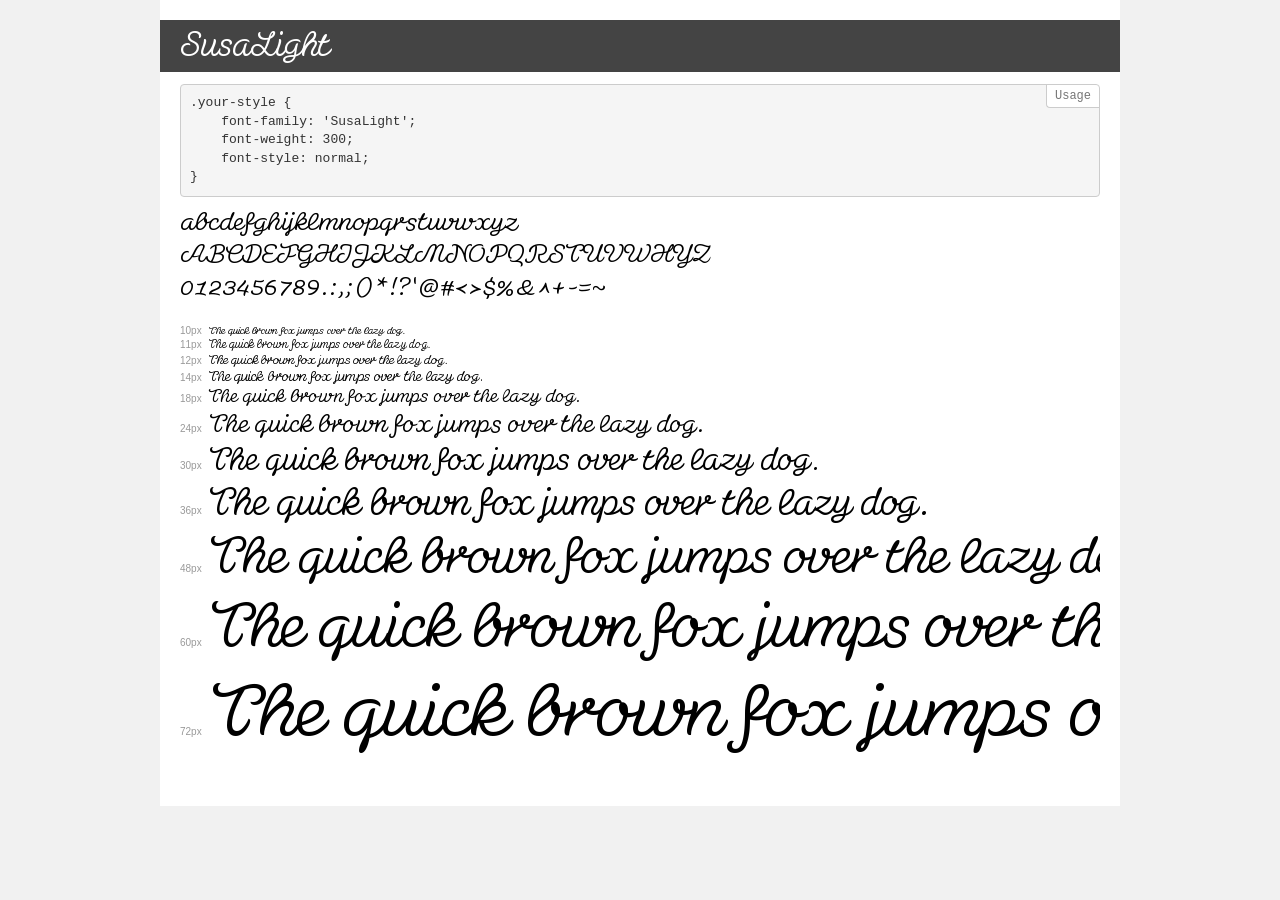
<file: fonts/demo.html>
<!DOCTYPE html>
<html>
<head>
    <meta charset="utf-8">
    <meta http-equiv="X-UA-Compatible" content="IE=edge">
    <meta name="viewport" content="width=device-width, initial-scale=1">
    <meta name="robots" content="noindex, noarchive">
    <meta name="format-detection" content="telephone=no">
    <title>Transfonter demo</title>
    <link href="stylesheet.css" rel="stylesheet">
    <style>
        /*
        http://meyerweb.com/eric/tools/css/reset/
        v2.0 | 20110126
        License: none (public domain)
        */
        html, body, div, span, applet, object, iframe,
        h1, h2, h3, h4, h5, h6, p, blockquote, pre,
        a, abbr, acronym, address, big, cite, code,
        del, dfn, em, img, ins, kbd, q, s, samp,
        small, strike, strong, sub, sup, tt, var,
        b, u, i, center,
        dl, dt, dd, ol, ul, li,
        fieldset, form, label, legend,
        table, caption, tbody, tfoot, thead, tr, th, td,
        article, aside, canvas, details, embed,
        figure, figcaption, footer, header, hgroup,
        menu, nav, output, ruby, section, summary,
        time, mark, audio, video {
            margin: 0;
            padding: 0;
            border: 0;
            font-size: 100%;
            font: inherit;
            vertical-align: baseline;
        }
        /* HTML5 display-role reset for older browsers */
        article, aside, details, figcaption, figure,
        footer, header, hgroup, menu, nav, section {
            display: block;
        }
        body {
            line-height: 1;
        }
        ol, ul {
            list-style: none;
        }
        blockquote, q {
            quotes: none;
        }
        blockquote:before, blockquote:after,
        q:before, q:after {
            content: '';
            content: none;
        }
        table {
            border-collapse: collapse;
            border-spacing: 0;
        }
        /* common styles */
        body {
            background: #f1f1f1;
            color: #000;
        }
        .page {
            background: #fff;
            width: 920px;
            margin: 0 auto;
            padding: 20px 20px 0 20px;
            overflow: hidden;
        }
        .font-container {
            overflow-x: auto;
            overflow-y: hidden;
            margin-bottom: 40px;
            line-height: 1.3;
            white-space: nowrap;
            padding-bottom: 5px;
        }
        h1 {
            position: relative;
            background: #444;
            font-size: 32px;
            color: #fff;
            padding: 10px 20px;
            margin: 0 -20px 12px -20px;
        }
        .letters {
            font-size: 25px;
            margin-bottom: 20px;
        }
        .s10:before {
            content: '10px';
        }
        .s11:before {
            content: '11px';
        }
        .s12:before {
            content: '12px';
        }
        .s14:before {
            content: '14px';
        }
        .s18:before {
            content: '18px';
        }
        .s24:before {
            content: '24px';
        }
        .s30:before {
            content: '30px';
        }
        .s36:before {
            content: '36px';
        }
        .s48:before {
            content: '48px';
        }
        .s60:before {
            content: '60px';
        }
        .s72:before {
            content: '72px';
        }
        .s10:before, .s11:before, .s12:before, .s14:before,
        .s18:before, .s24:before, .s30:before, .s36:before,
        .s48:before, .s60:before, .s72:before {
            font-family: Arial, sans-serif;
            font-size: 10px;
            font-weight: normal;
            font-style: normal;
            color: #999;
            padding-right: 6px;
        }
        pre {
            display: block;
            position: relative;
            padding: 9px;
            margin: 0 0 10px;
            font-family: Monaco, Menlo, Consolas, "Courier New", monospace !important;
            font-size: 13px;
            line-height: 1.428571429;
            color: #333;
            font-weight: normal !important;
            font-style: normal !important;
            background-color: #f5f5f5;
            border: 1px solid #ccc;
            overflow-x: auto;
            border-radius: 4px;
        }
        pre:after {
            display: block;
            position: absolute;
            right: 0;
            top: 0;
            content: 'Usage';
            line-height: 1;
            padding: 5px 8px;
            font-size: 12px;
            color: #767676;
            background-color: #fff;
            border: 1px solid #ccc;
            border-right: none;
            border-top: none;
            border-radius: 0 4px 0 4px;
            z-index: 10;
        }
        /* responsive */
        @media (max-width: 959px) {
            .page {
                width: auto;
                margin: 0;
            }
        }
    </style>
</head>
<body>
<div class="page">
    <div class="demo" style="font-family: 'SusaLight'; font-weight: 300; font-style: normal;">
        <h1>SusaLight</h1>
        <pre>.your-style {
    font-family: 'SusaLight';
    font-weight: 300;
    font-style: normal;
}</pre>
        <div class="font-container">
            <p class="letters">
                abcdefghijklmnopqrstuvwxyz<br>
ABCDEFGHIJKLMNOPQRSTUVWXYZ<br>
                0123456789.:,;()*!?'@#<>$%&^+-=~
            </p>
            <p class="s10" style="font-size: 10px;">The quick brown fox jumps over the lazy dog.</p>
            <p class="s11" style="font-size: 11px;">The quick brown fox jumps over the lazy dog.</p>
            <p class="s12" style="font-size: 12px;">The quick brown fox jumps over the lazy dog.</p>
            <p class="s14" style="font-size: 14px;">The quick brown fox jumps over the lazy dog.</p>
            <p class="s18" style="font-size: 18px;">The quick brown fox jumps over the lazy dog.</p>
            <p class="s24" style="font-size: 24px;">The quick brown fox jumps over the lazy dog.</p>
            <p class="s30" style="font-size: 30px;">The quick brown fox jumps over the lazy dog.</p>
            <p class="s36" style="font-size: 36px;">The quick brown fox jumps over the lazy dog.</p>
            <p class="s48" style="font-size: 48px;">The quick brown fox jumps over the lazy dog.</p>
            <p class="s60" style="font-size: 60px;">The quick brown fox jumps over the lazy dog.</p>
            <p class="s72" style="font-size: 72px;">The quick brown fox jumps over the lazy dog.</p>
        </div>
    </div>
</div>
</body>
</html>
</file>
<file: fonts/stylesheet.css>
@font-face {
    font-family: 'SusaLight';
    src: url('SusaLight.eot');
    src: url('SusaLight.eot?#iefix') format('embedded-opentype'),
        url('SusaLight.woff2') format('woff2'),
        url('SusaLight.woff') format('woff'),
        url('SusaLight.ttf') format('truetype'),
        url('SusaLight.svg#SusaLight') format('svg');
    font-weight: 300;
    font-style: normal;
}
</file>
